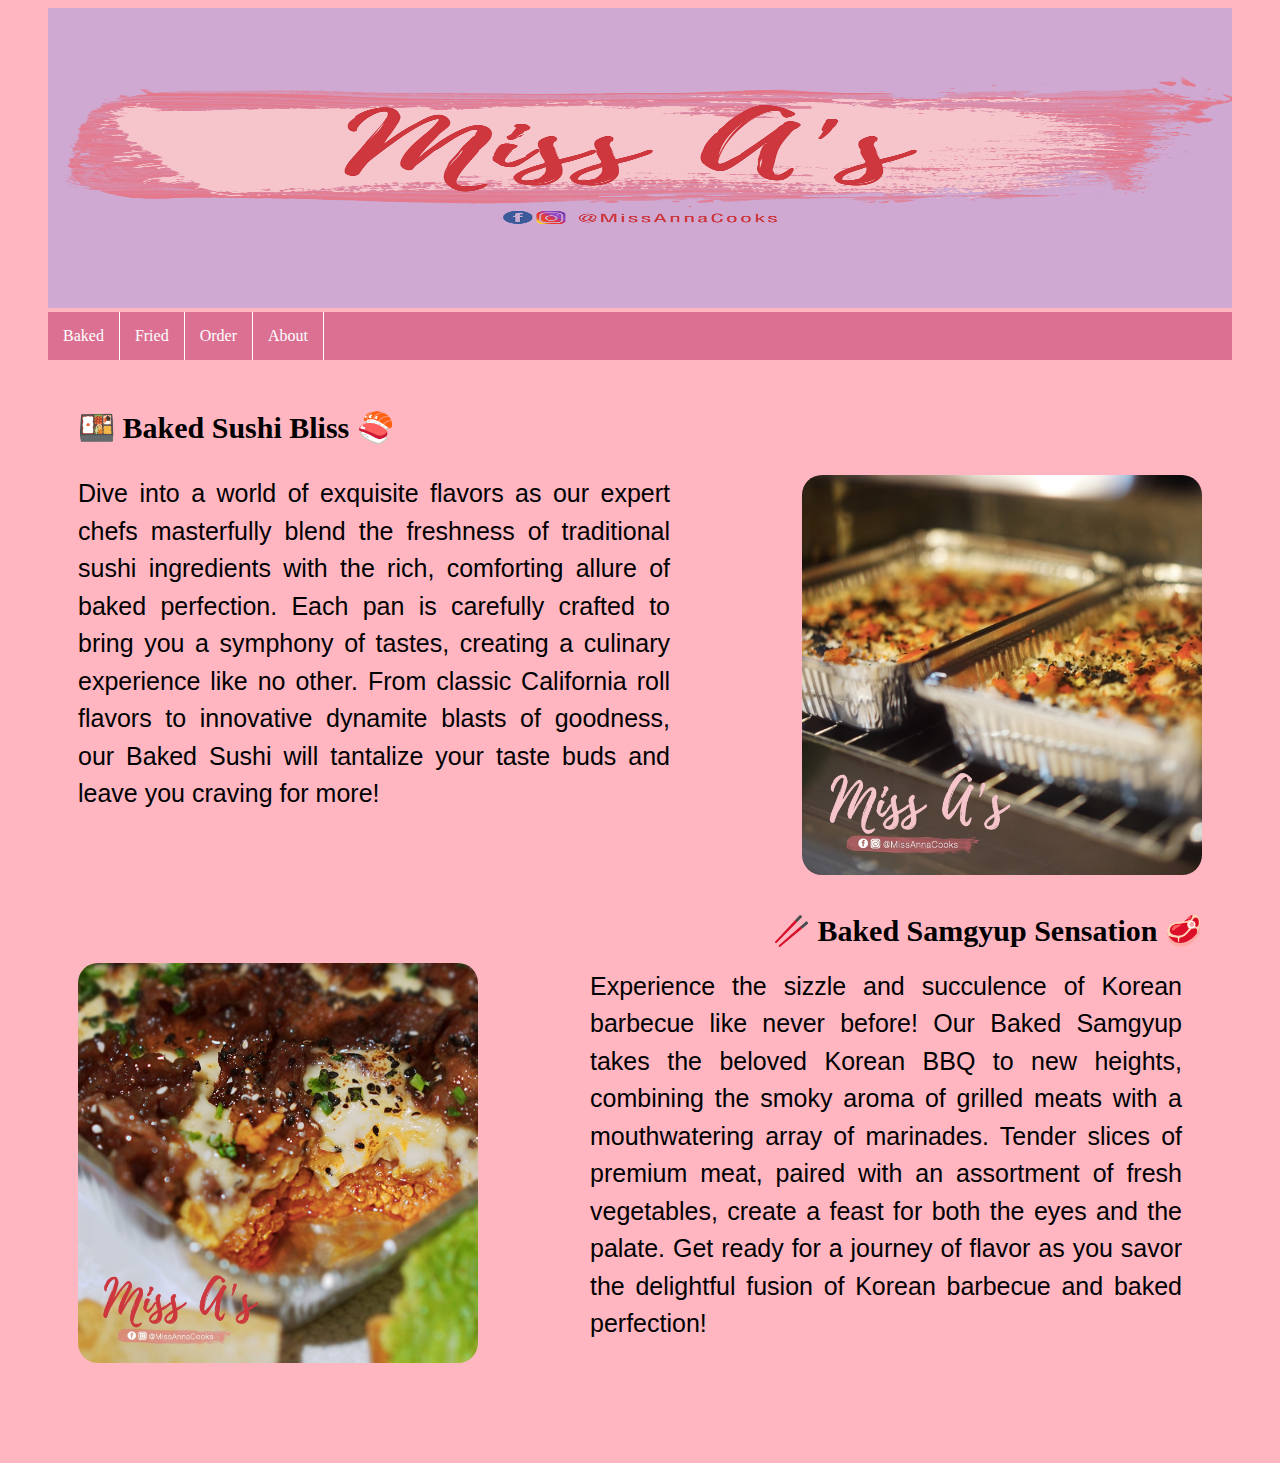
<file: index.html>
<!DOCTYPE html>
<html lang="en">
  <head>
    <meta charset="UTF-8" />
    <meta name="viewport" content="width=device-width, initial-scale=1.0" />
    <title>Miss A's</title>
    <link rel="stylesheet" href="style.css" />
    <img src="./Cover Photo.png" alt="cover photo" class="cover" />
  </head>
  <body>
    <section>
      <ul class="navbar">
        <li><a href="./index.html">Baked</a></li>
        <li><a href="./menu.html">Fried</a></li>
        <li><a href="./order.html">Order</a></li>
        <li><a href="./about.html">About</a></li>
      </ul>
    </section>

    <section>
      <p class="sushihead"><b>🍱 Baked Sushi Bliss 🍣</b></p>
      <img src="./1.jpg" alt="bakedsushi" class="sushipix" />
      <p class="sushidesc">
        Dive into a world of exquisite flavors as our expert chefs masterfully
        blend the freshness of traditional sushi ingredients with the rich,
        comforting allure of baked perfection. Each pan is carefully crafted to
        bring you a symphony of tastes, creating a culinary experience like no
        other. From classic California roll flavors to innovative dynamite
        blasts of goodness, our Baked Sushi will tantalize your taste buds and
        leave you craving for more!
      </p>
    </section>

    <section>
      <div>
        <img src="./3.jpg" alt="bakedsamgyup" class="samgyuppix" />
        <p class="samgyuphead"><b>🥢 Baked Samgyup Sensation 🥩</b></p>
        <p class="samgyupdesc">
          Experience the sizzle and succulence of Korean barbecue like never
          before! Our Baked Samgyup takes the beloved Korean BBQ to new heights,
          combining the smoky aroma of grilled meats with a mouthwatering array
          of marinades. Tender slices of premium meat, paired with an assortment
          of fresh vegetables, create a feast for both the eyes and the palate.
          Get ready for a journey of flavor as you savor the delightful fusion
          of Korean barbecue and baked perfection!
        </p>
      </div>
    </section>
  </body>
</html>
</file>
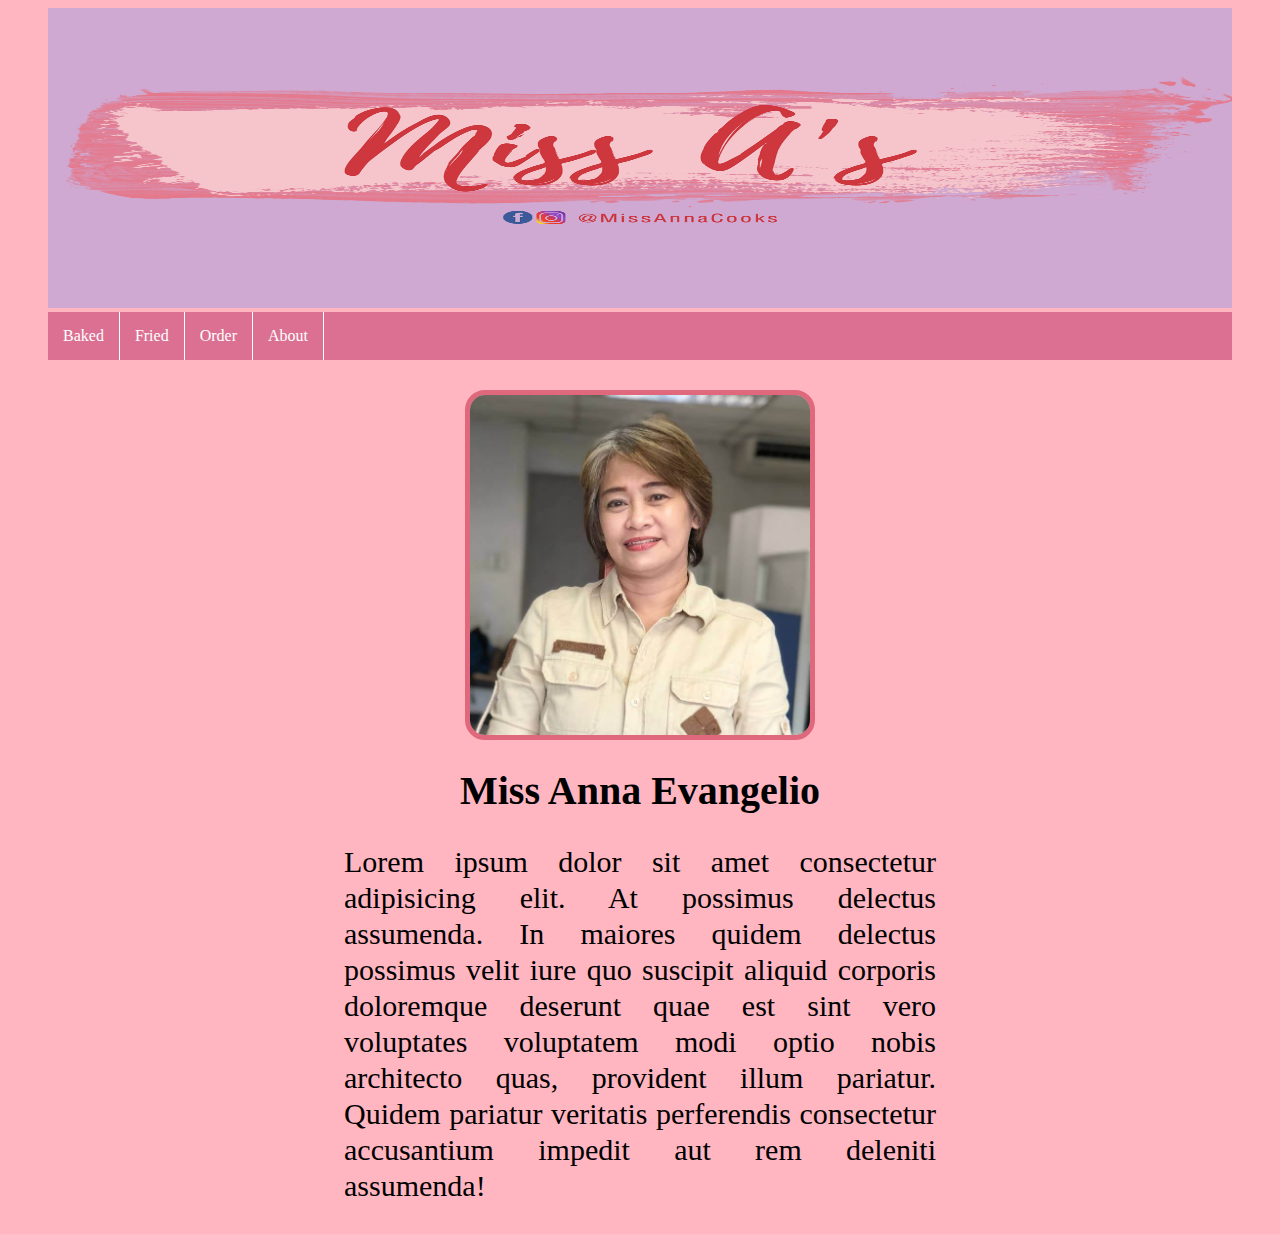
<file: about.html>
<!DOCTYPE html>
<html lang="en">
  <head>
    <meta charset="UTF-8" />
    <meta name="viewport" content="width=device-width, initial-scale=1.0" />
    <title>About Page</title>
    <link rel="stylesheet" href="style.css" />
    <img src="./Cover Photo.png" alt="cover photo" class="cover" />
  </head>
  <body>
    <!-- Navigation Bar -->
    <section>
      <ul class="navbar">
        <li><a href="./index.html">Baked</a></li>
        <li><a href="./menu.html">Fried</a></li>
        <li><a href="./order.html">Order</a></li>
        <li><a href="./about.html">About</a></li>
      </ul>
    </section>
    <!-- Navigation Bar -->
    <img src="./missa.jpg" alt="Miss A" id="missapic" />
    <h1 id="missahead">Miss Anna Evangelio</h1>

    <p id="missadesc">
      Lorem ipsum dolor sit amet consectetur adipisicing elit. At possimus
      delectus assumenda. In maiores quidem delectus possimus velit iure quo
      suscipit aliquid corporis doloremque deserunt quae est sint vero
      voluptates voluptatem modi optio nobis architecto quas, provident illum
      pariatur. Quidem pariatur veritatis perferendis consectetur accusantium
      impedit aut rem deleniti assumenda!
    </p>
  </body>
</html>
</file>
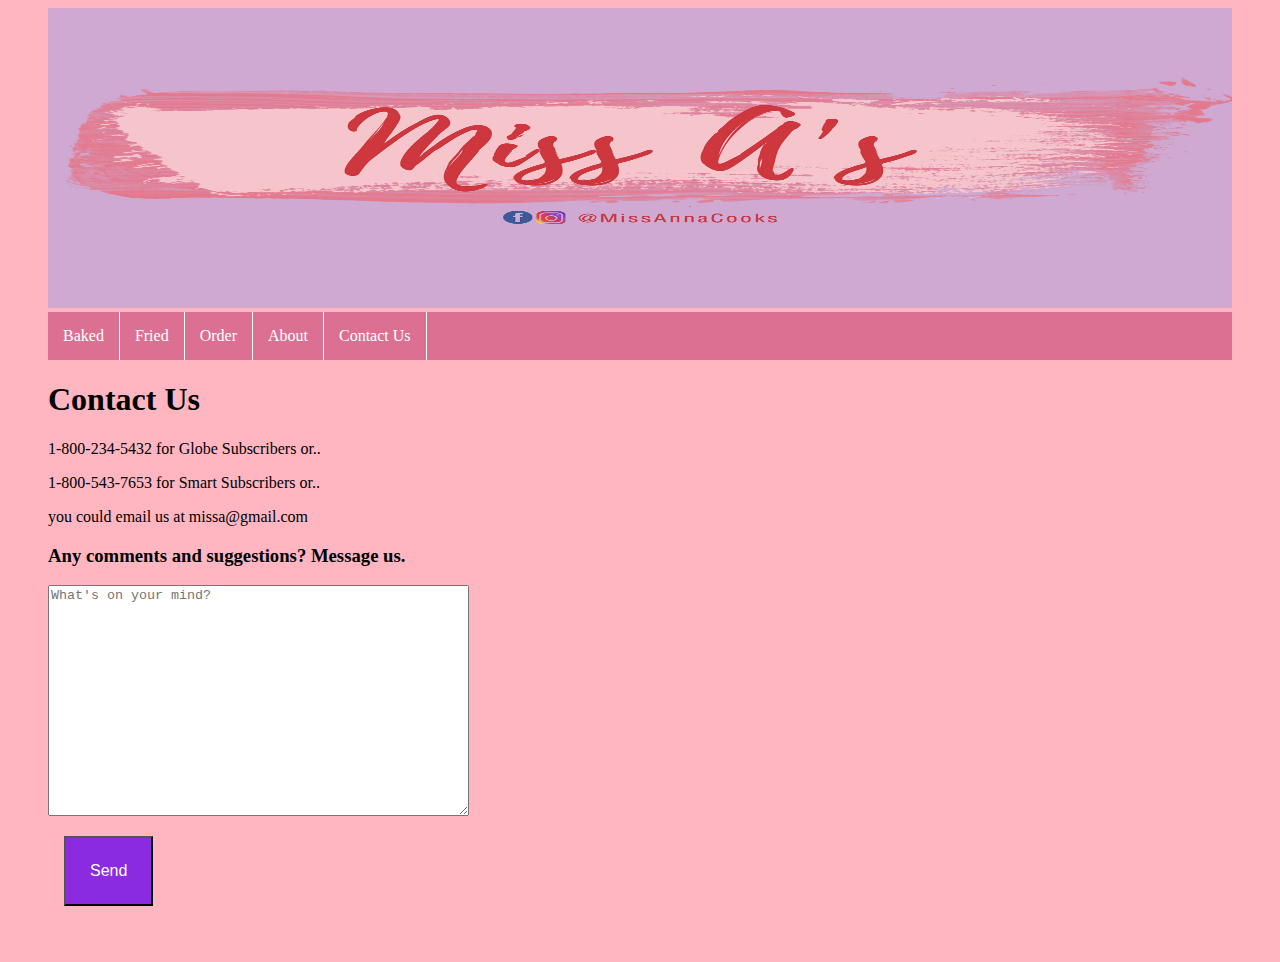
<file: contact.html>
<!DOCTYPE html>
<html lang="en">
  <head>
    <meta charset="UTF-8" />
    <meta name="viewport" content="width=device-width, initial-scale=1.0" />
    <title>Document</title>
    <link rel="stylesheet" href="style.css" />
  </head>
  <body>
    <header>
      <img src="./Cover Photo.png" alt="cover photo" class="cover" />
      <ul class="navbar">
        <li><a href="./index.html">Baked</a></li>
        <li><a href="./menu.html">Fried</a></li>
        <li><a href="./order.html">Order</a></li>
        <li><a href="./about.html">About</a></li>
        <li><a href="./contact.html">Contact Us</a></li>
      </ul>
    </header>
    <main>
      <section class="contact">
        <h1>Contact Us</h1>
        <p>1-800-234-5432 for Globe Subscribers or..</p>
        <p>1-800-543-7653 for Smart Subscribers or..</p>
        <p>you could email us at missa@gmail.com</p>
        <h3>Any comments and suggestions? Message us.</h3>
        <form action="">
          <textarea
            name=""
            id=""
            cols="50"
            rows="15"
            placeholder="What's on your mind?"
            class="message"
          ></textarea>
        </form>
        <div>
          <button type="submit" onclick="alert('Message Sent')">Send</button>
        </div>
      </section>
    </main>
  </body>
</html>
</file>
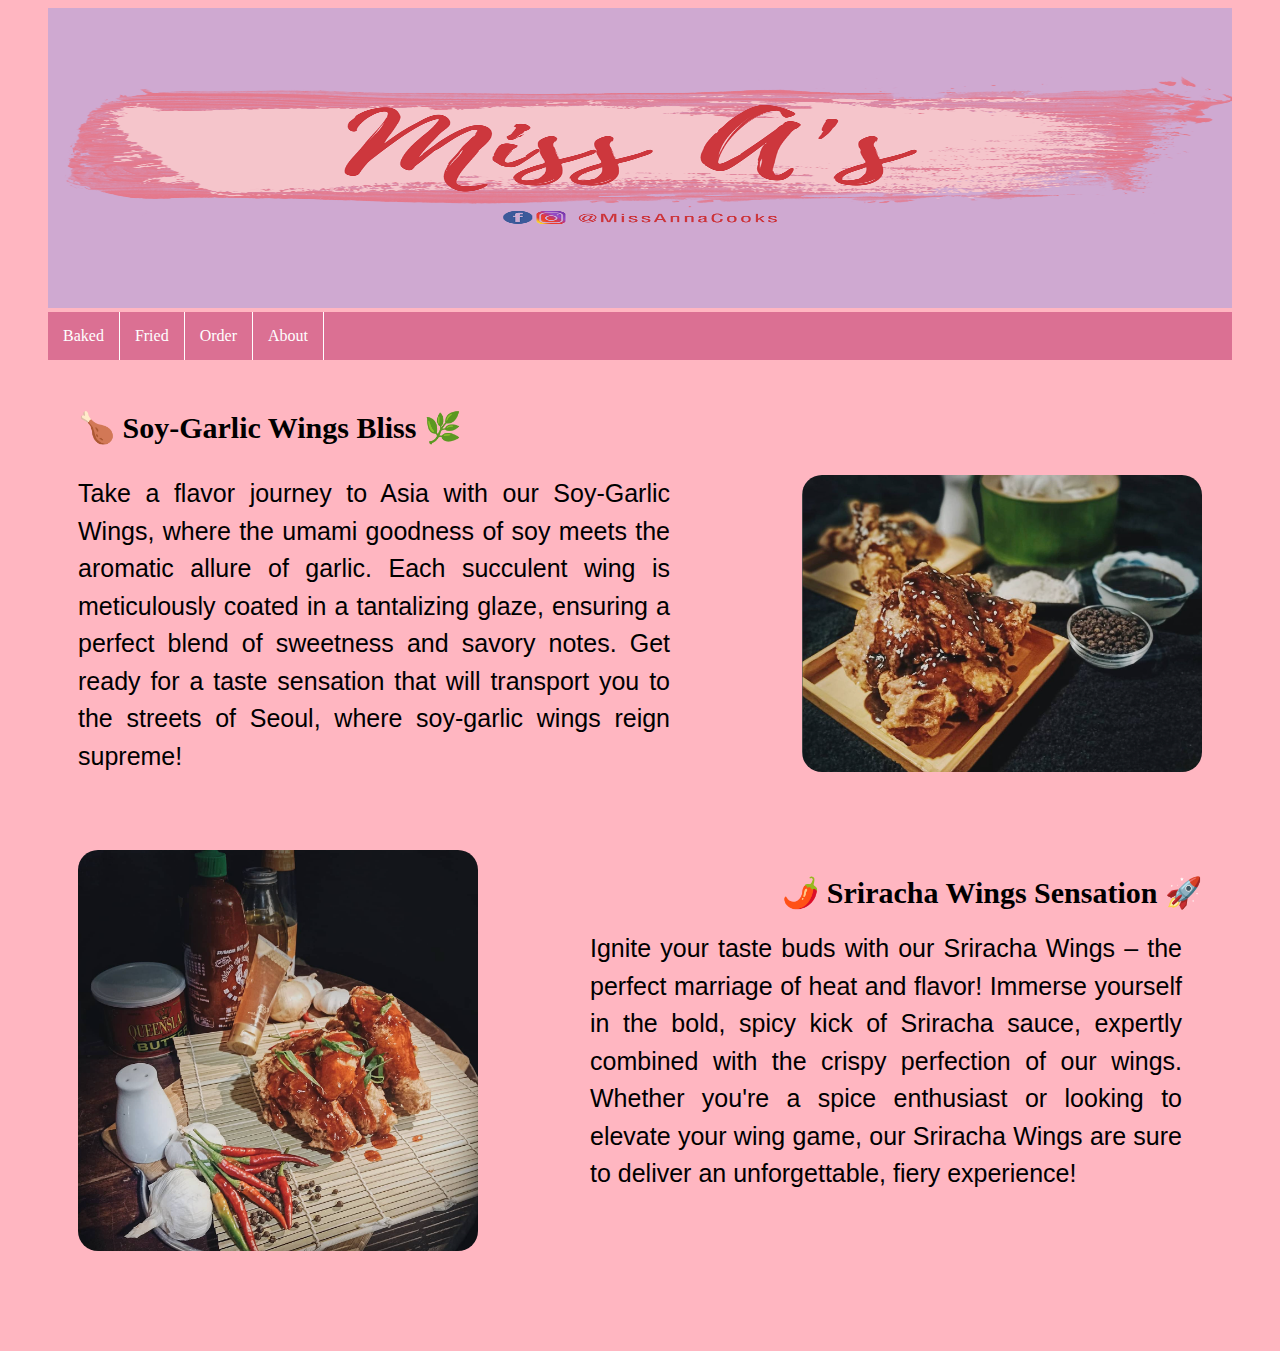
<file: menu.html>
<!DOCTYPE html>
<html lang="en">
  <head>
    <meta charset="UTF-8" />
    <meta name="viewport" content="width=device-width, initial-scale=1.0" />
    <title>Menu Page</title>
    <link rel="stylesheet" href="style.css" />
    <img src="./Cover Photo.png" alt="cover photo" class="cover" />
  </head>
  <body>
    <!-- Navigation Bar -->
    <section>
      <ul class="navbar">
        <li><a href="./index.html">Baked</a></li>
        <li><a href="./menu.html">Fried</a></li>
        <li><a href="./order.html">Order</a></li>
        <li><a href="./about.html">About</a></li>
      </ul>
    </section>
    <!-- Navigation Bar -->
    <main>
      <h1 class="sushihead">🍗 Soy-Garlic Wings Bliss 🌿</h1>
      <img src="./chix1.png" alt="" class="sushipix" />
      <p class="sushidesc">
        Take a flavor journey to Asia with our Soy-Garlic Wings, where the umami
        goodness of soy meets the aromatic allure of garlic. Each succulent wing
        is meticulously coated in a tantalizing glaze, ensuring a perfect blend
        of sweetness and savory notes. Get ready for a taste sensation that will
        transport you to the streets of Seoul, where soy-garlic wings reign
        supreme!
      </p>

      <img src="./chix2.png" alt="" class="samgyuppix" />
      <h1 class="samgyuphead">🌶️ Sriracha Wings Sensation 🚀</h1>
      <p class="samgyupdesc">
        Ignite your taste buds with our Sriracha Wings – the perfect marriage of
        heat and flavor! Immerse yourself in the bold, spicy kick of Sriracha
        sauce, expertly combined with the crispy perfection of our wings.
        Whether you're a spice enthusiast or looking to elevate your wing game,
        our Sriracha Wings are sure to deliver an unforgettable, fiery
        experience!
      </p>
    </main>
  </body>
</html>
</file>
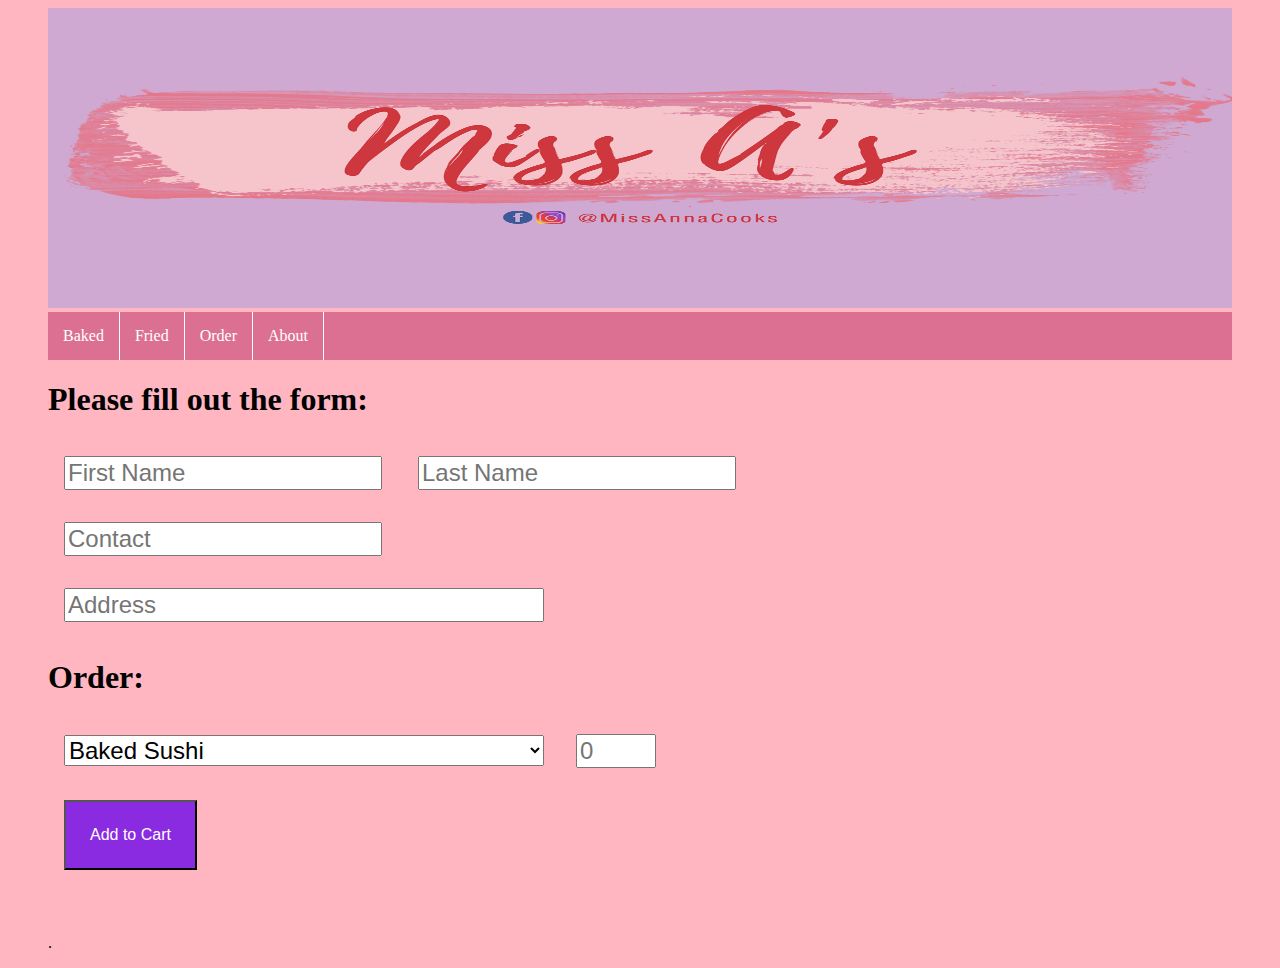
<file: order.html>
<!DOCTYPE html>
<html lang="en">
  <head>
    <meta charset="UTF-8" />
    <meta name="viewport" content="width=device-width, initial-scale=1.0" />
    <title>Order Page</title>
    <link rel="stylesheet" href="style.css" />
    <img src="./Cover Photo.png" alt="cover photo" class="cover" />
  </head>
  <body>
    <!-- Navigation Bar -->
    <section>
      <ul class="navbar">
        <li><a href="./index.html">Baked</a></li>
        <li><a href="./menu.html">Fried</a></li>
        <li><a href="./order.html">Order</a></li>
        <li><a href="./about.html">About</a></li>
      </ul>
    </section>

    <!-- Navigation Bar -->
    <main>
      <form>
        <h1>Please fill out the form:</h1>
        <div>
          <input type="text" placeholder="First Name" />
          <input type="text" placeholder="Last Name" />
        </div>

        <div><input type="number" placeholder="Contact" /></div>
        <div><input type="text" placeholder="Address" id="address" /></div>
        <div>
          <h1>Order:</h1>
        </div>

        <div>
          <select id="selprod">
            <option value="bakedsushi">Baked Sushi</option>
            <option value="bakedsamgyup">Baked Samgyup</option>
            <option value="soygarlicwings">Soy-Garlic Wings</option>
            <option value="srirachawings">Sriracha Wings</option>

            <input type="number" style="width: 5rem" placeholder="0" />
          </select>
        </div>

        <div>
          <button type="submit" onclick="alert('Added to Cart!')">
            Add to Cart
          </button>
        </div>
        <div><p id="demo">.</p></div>
      </form>
    </main>
  </body>
</html>
</file>
<file: style.css>
* {
  box-sizing: border-box;
}

html {
  max-width: 1200px;
  margin: auto;
}

.cover {
  width: 100%;
  max-height: 300px;
}

.navbar {
  list-style-type: none;
  margin: 0;
  padding: 0;
  overflow: hidden;
  background-color: palevioletred;
}

.navbar li {
  float: left;
  border-right: 1px solid white;
}

li a {
  display: block;
  color: white;
  text-align: center;
  padding: 15px 15px;
  text-decoration: none;
}

li a:hover {
  background-color: pink;
}

body {
  background-color: lightpink;
}

/* HOME PAGE */
.sushihead{
    margin-left: 30px;
    margin-top: 50px;
    font-size: 30px;
    margin-bottom: 30px;
}

.sushidesc {
  margin-left: 30px;
  font-size: 25px;
  font-family: Verdana, Geneva, Tahoma, sans-serif;
  text-align: justify;
  width: 50%;
  line-height: 1.5
  ;
}

.sushipix {
  width: 400px;
  float: right;
  margin-right: 30px;
  border-radius: 20px;
  position: relative;
  animation-name: sushiani;
  animation-duration: 1s;
}

.sushipix:hover{
    transform: scale(1.1);
    transition: 1s;
}

@keyframes sushiani {
  0% {
    left: 50px; 50px;
  }
  100% {
    left: 0px; 0px;
  }
}

.samgyuppix{
    width: 400px;
    float: left;
    margin-top: 50px;
    margin-left: 30px;
    margin-bottom: 100px;
    border-radius: 20px;
    position: relative;
    animation-name: samgyupani;
    animation-duration: 1s;
}

.samgyuppix:hover{
    transform: scale(1.1);
    transition: 1s;
}

.samgyuphead{
    margin-right: 30px;
    margin-top: 100px;
    text-align: right;
    font-size: 30px;
    margin-bottom: 20px;
    font-style: bold;
}

.samgyupdesc{
  margin-top: 0;
  margin-right: 50px;
  float: right;
  font-size: 25px;
  font-family: Verdana, Geneva, Tahoma, sans-serif;
  text-align: justify;
  width: 50%;
  line-height: 1.5;
}

@keyframes samgyupani {
    0% {
      right: 50px; 50px;
    }
    100% {
      right: 0px; 0px;
    }
}
/* HOME PAGE */

/* ABOUT PAGE */
#missapic{
    margin-top: 30px;
    display: block;
    border-radius: 20px;
    height: 350px;
    margin-left: auto;
    margin-right: auto;
    border: 5px solid rgb(224, 104, 124);
}

#missahead{
    display: block;
    margin-left: auto;
    margin-right: auto;
    width: 50%;
    font-size: 40px;
    font-family:Cambria, Cochin, Georgia, Times, 'Times New Roman', serif;
    text-align: center;
}

#missadesc{
    display: block;
    text-align: justify;
    margin-left: auto;
    margin-right: auto;
    width: 50%;
    font-size: 30px;
    line-height: 1.2;
}
/* ABOUT PAGE */

/* MENU PAGE */

#menus {
    list-style-type: none;
}

/* MENU PAGE */

/* ORDER PAGE */

input{
  margin: 1rem;
  font-size: 1.5rem;
  
}

#address{
  width: 30rem;
}

select{
  margin: 1rem;
  font-size: 1.5rem;
  width: 30rem;
}

button{
 margin: 1rem;
 margin-bottom: 3rem;
  background-color: blueviolet;
  color: white;
  padding: 1.5rem;
  text-decoration: none;
  text-align: center;
  font-size: 1rem;
}

button:hover {
  transform: scale(1.1);
  transition: 0.1s;
}

/* ORDER PAGE */
</file>
